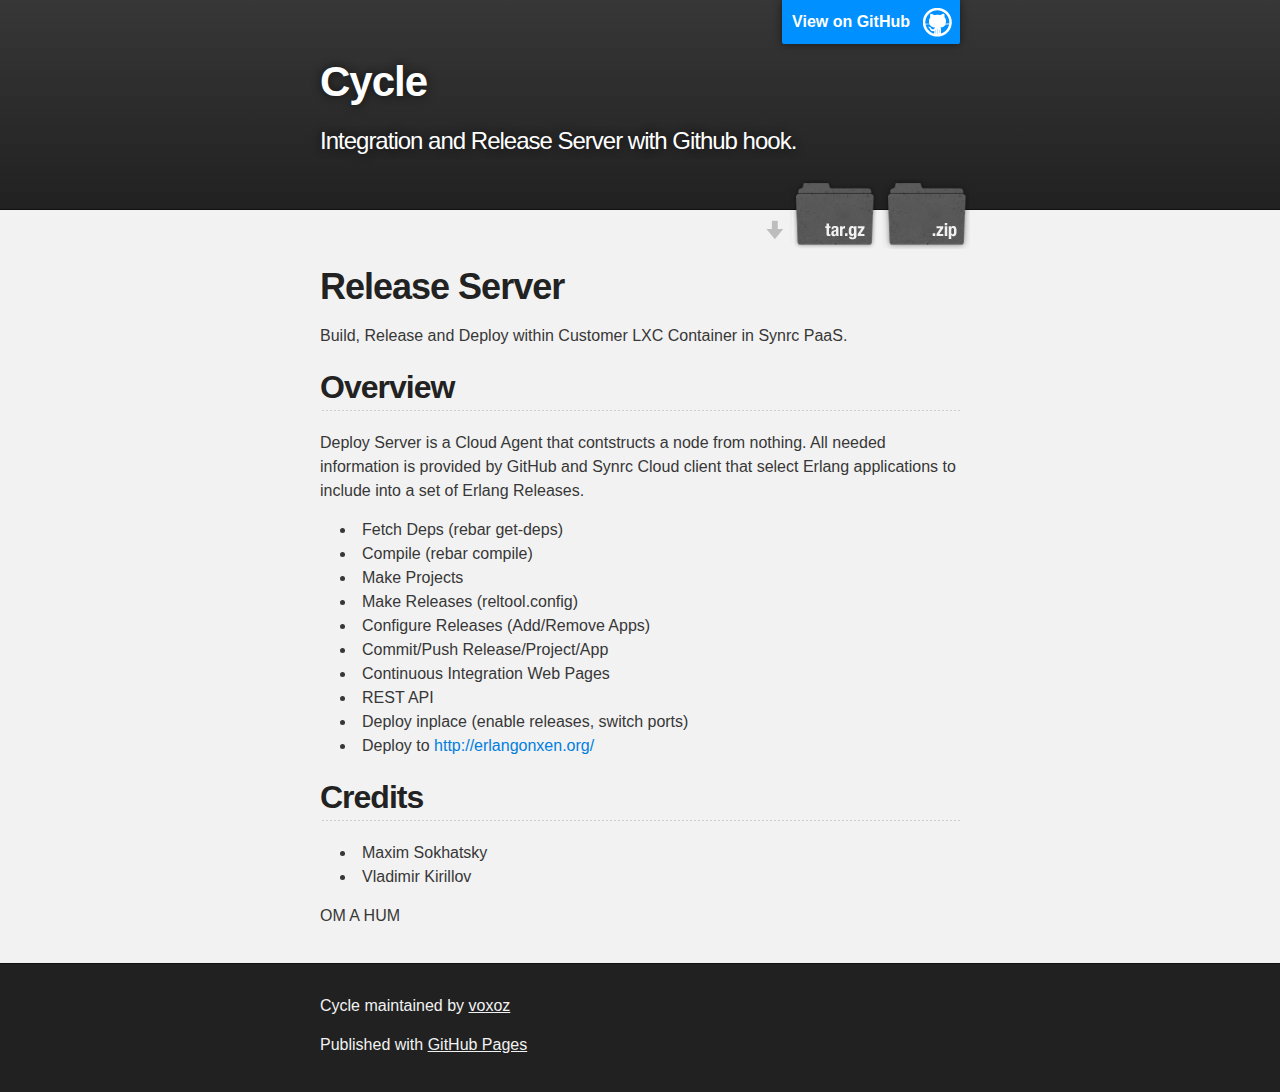
<file: index.html>
<!DOCTYPE html>
<html>

  <head>
    <meta charset='utf-8'>
    <meta http-equiv="X-UA-Compatible" content="chrome=1">
    <meta name="description" content="Cycle : Integration and Release Server with Github hook.">

    <link rel="stylesheet" type="text/css" media="screen" href="stylesheets/stylesheet.css">

    <title>Cycle</title>
  </head>

  <body>

    <!-- HEADER -->
    <div id="header_wrap" class="outer">
        <header class="inner">
          <a id="forkme_banner" href="https://github.com/voxoz/cycle">View on GitHub</a>

          <h1 id="project_title">Cycle</h1>
          <h2 id="project_tagline">Integration and Release Server with Github hook.</h2>

            <section id="downloads">
              <a class="zip_download_link" href="https://github.com/voxoz/cycle/zipball/master">Download this project as a .zip file</a>
              <a class="tar_download_link" href="https://github.com/voxoz/cycle/tarball/master">Download this project as a tar.gz file</a>
            </section>
        </header>
    </div>

    <!-- MAIN CONTENT -->
    <div id="main_content_wrap" class="outer">
      <section id="main_content" class="inner">
        <h1>
<a name="release-server" class="anchor" href="#release-server"><span class="octicon octicon-link"></span></a>Release Server</h1>

<p>Build, Release and Deploy within Customer LXC Container in Synrc PaaS.</p>

<h2>
<a name="overview" class="anchor" href="#overview"><span class="octicon octicon-link"></span></a>Overview</h2>

<p>Deploy Server is a Cloud Agent that contstructs a node from nothing.
All needed information is provided by GitHub and Synrc Cloud client
that select Erlang applications to include into a set of Erlang Releases.</p>

<ul>
<li>Fetch Deps (rebar get-deps)</li>
<li>Compile (rebar compile)</li>
<li>Make Projects</li>
<li>Make Releases (reltool.config)</li>
<li>Configure Releases (Add/Remove Apps)</li>
<li>Commit/Push Release/Project/App</li>
<li>Continuous Integration Web Pages</li>
<li>REST API</li>
<li>Deploy inplace (enable releases, switch ports)</li>
<li>Deploy to <a href="http://erlangonxen.org/">http://erlangonxen.org/</a>
</li>
</ul><h2>
<a name="credits" class="anchor" href="#credits"><span class="octicon octicon-link"></span></a>Credits</h2>

<ul>
<li>Maxim Sokhatsky</li>
<li>Vladimir Kirillov</li>
</ul><p>OM A HUM</p>
      </section>
    </div>

    <!-- FOOTER  -->
    <div id="footer_wrap" class="outer">
      <footer class="inner">
        <p class="copyright">Cycle maintained by <a href="https://github.com/voxoz">voxoz</a></p>
        <p>Published with <a href="http://pages.github.com">GitHub Pages</a></p>
      </footer>
    </div>

    

  </body>
</html>
</file>
<file: stylesheets/stylesheet.css>
/*******************************************************************************
Slate Theme for GitHub Pages
by Jason Costello, @jsncostello
*******************************************************************************/

@import url(pygment_trac.css);

/*******************************************************************************
MeyerWeb Reset
*******************************************************************************/

html, body, div, span, applet, object, iframe,
h1, h2, h3, h4, h5, h6, p, blockquote, pre,
a, abbr, acronym, address, big, cite, code,
del, dfn, em, img, ins, kbd, q, s, samp,
small, strike, strong, sub, sup, tt, var,
b, u, i, center,
dl, dt, dd, ol, ul, li,
fieldset, form, label, legend,
table, caption, tbody, tfoot, thead, tr, th, td,
article, aside, canvas, details, embed,
figure, figcaption, footer, header, hgroup,
menu, nav, output, ruby, section, summary,
time, mark, audio, video {
  margin: 0;
  padding: 0;
  border: 0;
  font: inherit;
  vertical-align: baseline;
}

/* HTML5 display-role reset for older browsers */
article, aside, details, figcaption, figure,
footer, header, hgroup, menu, nav, section {
  display: block;
}

ol, ul {
  list-style: none;
}

table {
  border-collapse: collapse;
  border-spacing: 0;
}

/*******************************************************************************
Theme Styles
*******************************************************************************/

body {
  box-sizing: border-box;
  color:#373737;
  background: #212121;
  font-size: 16px;
  font-family: 'Myriad Pro', Calibri, Helvetica, Arial, sans-serif;
  line-height: 1.5;
  -webkit-font-smoothing: antialiased;
}

h1, h2, h3, h4, h5, h6 {
  margin: 10px 0;
  font-weight: 700;
  color:#222222;
  font-family: 'Lucida Grande', 'Calibri', Helvetica, Arial, sans-serif;
  letter-spacing: -1px;
}

h1 {
  font-size: 36px;
  font-weight: 700;
}

h2 {
  padding-bottom: 10px;
  font-size: 32px;
  background: url('../images/bg_hr.png') repeat-x bottom;
}

h3 {
  font-size: 24px;
}

h4 {
  font-size: 21px;
}

h5 {
  font-size: 18px;
}

h6 {
  font-size: 16px;
}

p {
  margin: 10px 0 15px 0;
}

footer p {
  color: #f2f2f2;
}

a {
  text-decoration: none;
  color: #007edf;
  text-shadow: none;

  transition: color 0.5s ease;
  transition: text-shadow 0.5s ease;
  -webkit-transition: color 0.5s ease;
  -webkit-transition: text-shadow 0.5s ease;
  -moz-transition: color 0.5s ease;
  -moz-transition: text-shadow 0.5s ease;
  -o-transition: color 0.5s ease;
  -o-transition: text-shadow 0.5s ease;
  -ms-transition: color 0.5s ease;
  -ms-transition: text-shadow 0.5s ease;
}

a:hover, a:focus {text-decoration: underline;}

footer a {
  color: #F2F2F2;
  text-decoration: underline;
}

em {
  font-style: italic;
}

strong {
  font-weight: bold;
}

img {
  position: relative;
  margin: 0 auto;
  max-width: 739px;
  padding: 5px;
  margin: 10px 0 10px 0;
  border: 1px solid #ebebeb;

  box-shadow: 0 0 5px #ebebeb;
  -webkit-box-shadow: 0 0 5px #ebebeb;
  -moz-box-shadow: 0 0 5px #ebebeb;
  -o-box-shadow: 0 0 5px #ebebeb;
  -ms-box-shadow: 0 0 5px #ebebeb;
}

p img {
  display: inline;
  margin: 0;
  padding: 0;
  vertical-align: middle;
  text-align: center;
  border: none;
}

pre, code {
  width: 100%;
  color: #222;
  background-color: #fff;

  font-family: Monaco, "Bitstream Vera Sans Mono", "Lucida Console", Terminal, monospace;
  font-size: 14px;

  border-radius: 2px;
  -moz-border-radius: 2px;
  -webkit-border-radius: 2px;
}

pre {
  width: 100%;
  padding: 10px;
  box-shadow: 0 0 10px rgba(0,0,0,.1);
  overflow: auto;
}

code {
  padding: 3px;
  margin: 0 3px;
  box-shadow: 0 0 10px rgba(0,0,0,.1);
}

pre code {
  display: block;
  box-shadow: none;
}

blockquote {
  color: #666;
  margin-bottom: 20px;
  padding: 0 0 0 20px;
  border-left: 3px solid #bbb;
}


ul, ol, dl {
  margin-bottom: 15px
}

ul {
  list-style: inside;
  padding-left: 20px;
}

ol {
  list-style: decimal inside;
  padding-left: 20px;
}

dl dt {
  font-weight: bold;
}

dl dd {
  padding-left: 20px;
  font-style: italic;
}

dl p {
  padding-left: 20px;
  font-style: italic;
}

hr {
  height: 1px;
  margin-bottom: 5px;
  border: none;
  background: url('../images/bg_hr.png') repeat-x center;
}

table {
  border: 1px solid #373737;
  margin-bottom: 20px;
  text-align: left;
 }

th {
  font-family: 'Lucida Grande', 'Helvetica Neue', Helvetica, Arial, sans-serif;
  padding: 10px;
  background: #373737;
  color: #fff;
 }

td {
  padding: 10px;
  border: 1px solid #373737;
 }

form {
  background: #f2f2f2;
  padding: 20px;
}

/*******************************************************************************
Full-Width Styles
*******************************************************************************/

.outer {
  width: 100%;
}

.inner {
  position: relative;
  max-width: 640px;
  padding: 20px 10px;
  margin: 0 auto;
}

#forkme_banner {
  display: block;
  position: absolute;
  top:0;
  right: 10px;
  z-index: 10;
  padding: 10px 50px 10px 10px;
  color: #fff;
  background: url('../images/blacktocat.png') #0090ff no-repeat 95% 50%;
  font-weight: 700;
  box-shadow: 0 0 10px rgba(0,0,0,.5);
  border-bottom-left-radius: 2px;
  border-bottom-right-radius: 2px;
}

#header_wrap {
  background: #212121;
  background: -moz-linear-gradient(top, #373737, #212121);
  background: -webkit-linear-gradient(top, #373737, #212121);
  background: -ms-linear-gradient(top, #373737, #212121);
  background: -o-linear-gradient(top, #373737, #212121);
  background: linear-gradient(top, #373737, #212121);
}

#header_wrap .inner {
  padding: 50px 10px 30px 10px;
}

#project_title {
  margin: 0;
  color: #fff;
  font-size: 42px;
  font-weight: 700;
  text-shadow: #111 0px 0px 10px;
}

#project_tagline {
  color: #fff;
  font-size: 24px;
  font-weight: 300;
  background: none;
  text-shadow: #111 0px 0px 10px;
}

#downloads {
  position: absolute;
  width: 210px;
  z-index: 10;
  bottom: -40px;
  right: 0;
  height: 70px;
  background: url('../images/icon_download.png') no-repeat 0% 90%;
}

.zip_download_link {
  display: block;
  float: right;
  width: 90px;
  height:70px;
  text-indent: -5000px;
  overflow: hidden;
  background: url(../images/sprite_download.png) no-repeat bottom left;
}

.tar_download_link {
  display: block;
  float: right;
  width: 90px;
  height:70px;
  text-indent: -5000px;
  overflow: hidden;
  background: url(../images/sprite_download.png) no-repeat bottom right;
  margin-left: 10px;
}

.zip_download_link:hover {
  background: url(../images/sprite_download.png) no-repeat top left;
}

.tar_download_link:hover {
  background: url(../images/sprite_download.png) no-repeat top right;
}

#main_content_wrap {
  background: #f2f2f2;
  border-top: 1px solid #111;
  border-bottom: 1px solid #111;
}

#main_content {
  padding-top: 40px;
}

#footer_wrap {
  background: #212121;
}



/*******************************************************************************
Small Device Styles
*******************************************************************************/

@media screen and (max-width: 480px) {
  body {
    font-size:14px;
  }

  #downloads {
    display: none;
  }

  .inner {
    min-width: 320px;
    max-width: 480px;
  }

  #project_title {
  font-size: 32px;
  }

  h1 {
    font-size: 28px;
  }

  h2 {
    font-size: 24px;
  }

  h3 {
    font-size: 21px;
  }

  h4 {
    font-size: 18px;
  }

  h5 {
    font-size: 14px;
  }

  h6 {
    font-size: 12px;
  }

  code, pre {
    min-width: 320px;
    max-width: 480px;
    font-size: 11px;
  }

}
</file>
